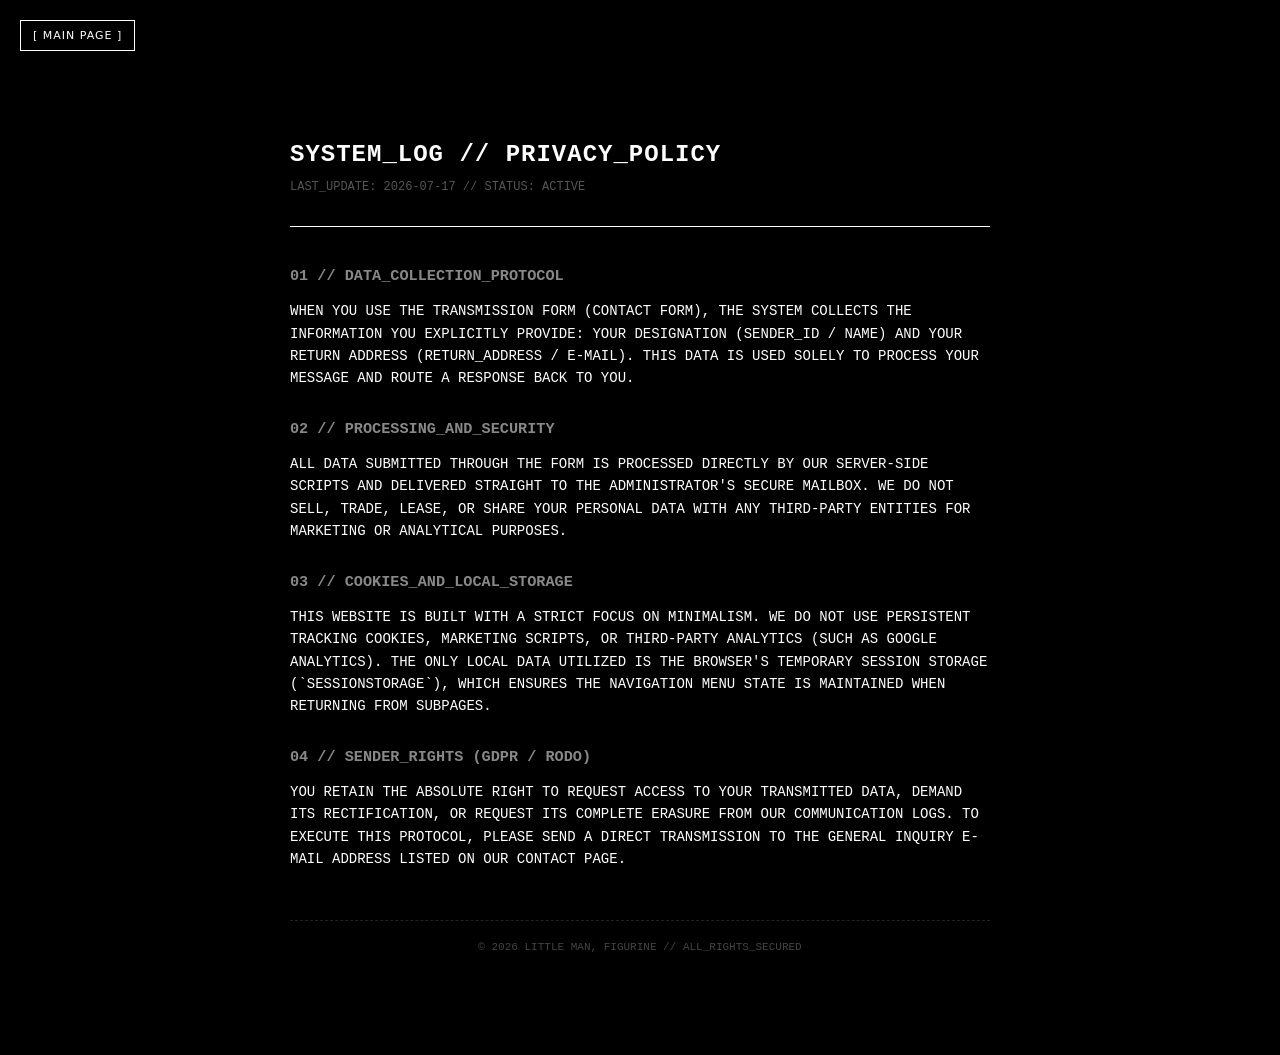
<file: privacy-policy/index.html>
<!DOCTYPE html>
<html lang="en">
<head>
    <meta charset="UTF-8">
    <meta name="viewport" content="width=device-width, initial-scale=1.0">
    <title>PRIVACY POLICY // SYSTEM PROTOCOLS</title>
    <link rel="icon" type="image/png" href="/fots/favicon.png">
    <link rel="stylesheet" href="/style.css">
</head>
<body>

    <a href="/" class="back-link">[ MAIN PAGE ]</a>

    <main class="main-content" style="max-width: 700px; margin: 60px auto 20px auto; padding: 20px; font-family: monospace;">
        <header style="margin-bottom: 40px; border-bottom: 1px solid #ffffff; padding-bottom: 20px;">
            <h1 style="font-size: 24px; letter-spacing: 1px;">SYSTEM_LOG // PRIVACY_POLICY</h1>
            <p style="color: #555555; font-size: 12px;">LAST_UPDATE: 2026-07-17 // STATUS: ACTIVE</p>
        </header>

        <section style="margin-bottom: 30px;">
            <h3 style="color: #888888;">01 // DATA_COLLECTION_PROTOCOL</h3>
            <p style="color: #ffffff; line-height: 1.6; font-size: 14px;">
                When you use the transmission form (contact form), the system collects the information you explicitly provide: your designation (SENDER_ID / Name) and your return address (RETURN_ADDRESS / E-mail). This data is used solely to process your message and route a response back to you.
            </p>
        </section>

        <section style="margin-bottom: 30px;">
            <h3 style="color: #888888;">02 // PROCESSING_AND_SECURITY</h3>
            <p style="color: #ffffff; line-height: 1.6; font-size: 14px;">
                All data submitted through the form is processed directly by our server-side scripts and delivered straight to the administrator's secure mailbox. We do not sell, trade, lease, or share your personal data with any third-party entities for marketing or analytical purposes.
            </p>
        </section>

        <section style="margin-bottom: 30px;">
            <h3 style="color: #888888;">03 // COOKIES_AND_LOCAL_STORAGE</h3>
            <p style="color: #ffffff; line-height: 1.6; font-size: 14px;">
                This website is built with a strict focus on minimalism. We do not use persistent tracking cookies, marketing scripts, or third-party analytics (such as Google Analytics). The only local data utilized is the browser's temporary session storage (`sessionStorage`), which ensures the navigation menu state is maintained when returning from subpages.
            </p>
        </section>

        <section style="margin-bottom: 30px;">
            <h3 style="color: #888888;">04 // SENDER_RIGHTS (GDPR / RODO)</h3>
            <p style="color: #ffffff; line-height: 1.6; font-size: 14px;">
                You retain the absolute right to request access to your transmitted data, demand its rectification, or request its complete erasure from our communication logs. To execute this protocol, please send a direct transmission to the general inquiry e-mail address listed on our contact page.
            </p>
        </section>

        <footer style="margin-top: 50px; border-top: 1px dashed #222222; padding-top: 20px; text-align: center; color: #444444; font-size: 11px;">
            © 2026 LITTLE MAN, FIGURINE // ALL_RIGHTS_SECURED
        </footer>
    </main>

</body>
</html>
</file>
<file: style.css>
body {
    background-color: #000000;
    color: #ffffff;
    font-family: 'Special Elite', system-ui, Courier, monospace;
    margin: 0;
    padding: 20px;
    text-transform: uppercase;
    padding-bottom: 60px;
}

.wrapper {
    width: 100%;
    margin: 0;
    box-sizing: border-box;
}

h1 {
    font-size: 28px;
    margin: 10px 0 0 0;
    letter-spacing: 3px;
    text-align: left;
}

.divider {
    border-bottom: 1px solid #ffffff;
    margin-top: 20px;
    margin-bottom: 30px;
}

.back-link {
    display: inline-block;
    background: transparent;
    color: #ffffff;
    border: 1px solid #ffffff;
    padding: 8px 12px;
    font-size: 11px;
    letter-spacing: 1px;
    cursor: pointer;
    transition: all 0.2s ease;
    text-decoration: none;
}

.back-link:hover {
    background-color: #ffffff;
    color: #000000;
}

.toc {
    margin-top: 40px;
    margin-left: 40px;
    text-align: left;
}

.toc-title {
    font-weight: bold;
    display: block;
    margin-bottom: 20px;
    letter-spacing: 1px;
    color: #888888;
}

.toc ul {
    list-style: none;
    padding: 0;
    margin: 0;
    text-align: left;
}

.toc li {
    margin-bottom: 18px;
    text-align: left;
}

.toc a {
    color: #ffffff;
    text-decoration: none;
    font-size: 20px;
    border-bottom: 1px dashed #ffffff;
}

.toc a:hover {
    background-color: #ffffff;
    color: #000000;
    border-bottom: 1px solid #000000;
}

.gallery-grid {
    display: grid;
    grid-template-columns: repeat(auto-fill, minmax(350px, 1fr));
    gap: 30px;
    width: 40%;
    margin-top: 30px;
    margin-left: 30px;
}

.gallery-item {
    border: 1px solid #ffffff;
    padding: 15px;
    width: 300px;
    height: 300px;
    position: relative;
}

.gallery-item img {
    width: 250px;
    height: 400px;
    max-height: 270px;
    object-fit: cover;
    margin-left: 23px;
    margin-top: 12px;
}

.caption {
    font-size: 12px;
    color: #cccccc;
    position: absolute;
    bottom: 12px;
    right: 12px;
    font-family: 'Special Elite', monospace;
}


.side-panel {
    width: 280px;
    position: fixed;
    right: 25%;
    bottom: 80px;
    top: 160px;
    display: flex;
    flex-direction: column;
    justify-content: center;
    align-items: center;
    text-align: center;
    z-index: 100;
    pointer-events: none;
}

.side-panel a,
.side-panel img,
.side-panel canvas {
    pointer-events: auto;
}

.lmfguy {
    width: auto;
    height: 45vh;
    max-height: 800px;
    object-fit: contain;
    display: block;
    filter: contrast(120%);
}

.warning-icons {
    display: flex;
    justify-content: center;
    gap: 15px;
    margin-bottom: 15px;
}

.warning-icons img {
    width: 35px;
    height: 35px;
    object-fit: contain;
    filter: grayscale(100%) invert(1) contrast(1000%);
    opacity: 0.8;
}

.social-icons {
    display: flex;
    justify-content: center;
    gap: 15px;
    margin-top: 15px;
}

.social-icons img {
    width: 35px;
    height: 35px;
    object-fit: contain;
    filter: grayscale(100%) invert(1) contrast(1000%);
    opacity: 0.8;
}

.social-icons img:hover {
    opacity: 1;
    transform: scale(1.1);
}

.warning-text {
    font-size: 10px;
    line-height: 1.4;
    color: #666666;
    font-family: 'Special Elite', monospace;
    letter-spacing: 0.5px;
}

.video-content {
    display: flex;
    flex-direction: column;
    align-items: flex-start;
    width: 100%;
    margin-left: 30px;
}

.video-item {
    border: 1px solid #ffffff;
    padding: 15px;
    margin-bottom: 30px;
    background-color: #000000;
    position: relative;
    width: 100%;
    max-width: 500px;
    box-sizing: border-box;
    display: flex;
    flex-direction: column;
}

.video-ratio-container {
    position: relative;
    width: 100%;
    padding-top: 56.25%;
    margin-bottom: 35px;
}

.video-ratio-container iframe {
    position: absolute;
    top: 0;
    left: 0;
    width: 100%;
    height: 100%;
}

.video-caption {
    font-size: 12px;
    color: #cccccc;
    position: absolute;
    bottom: 15px;
    right: 15px;
    font-family: 'Special Elite', monospace;
}

.deployment-table {
    width: 50%;
    border-collapse: collapse;
    text-align: left;
}

.deployment-table th {
    font-size: 12px;
    color: #888888;
    padding: 10px 15px;
    border-bottom: 1px solid #ffffff;
    letter-spacing: 1px;
}

.deployment-table td {
    padding: 15px;
    font-size: 14px;
    border-bottom: 1px solid #222222;
    vertical-align: middle;
}

.deployment-table th:last-child {
    padding-left: 30px;
}

.status-btn,
.social-btn {
    font-family: 'Special Elite', monospace;
    font-size: 12px;
    text-decoration: none;
    display: inline-block;
    padding: 5px 10px;
    transition: all 0.2s ease;
    color: #ffffff;
}

.status-btn:hover {
    background-color: #ffffff;
    color: #000000;
}

.menu-toggle-btn,
.mobile-nav-overlay {
    display: none;
}

.control-btn {
    position: relative;
    z-index: 10;
    background: transparent;
    color: #ffffff;
    border: 1px solid #ffffff;
    padding: 4px 8px;
    font-family: monospace;
    font-size: 18px;
    letter-spacing: 1px;
    cursor: pointer;
    margin: 0 10px 0 10px;
    transition: all 0.1s ease;
    user-select: none;
    -webkit-user-select: none;
    -webkit-tap-highlight-color: transparent;
}

.control-btn,
.control-btn:focus,
.control-btn:active {
    outline: none;
    background: transparent;
    color: #ffffff;
}

.control-btn:hover {
    background: #ffffff;
    color: #000000;
}

.control-btn:active {
    transform: scale(0.9);
}

@media (max-width: 1200px) {
    aside {
        display: none !important;
    }
}
/* --- KONTAKT --- */
.contact-grid {
    display: flex;
    flex-direction: column;
    gap: 25px;
    max-width: 45%;
    box-sizing: border-box;
}

.channel-block {
    border: 1px solid #ffffff;
    padding: 25px;
    background-color: #000000;
}

.channel-block h3,
.transmission-panel h3 {
    font-size: 14px;
    color: #888888;
    margin-top: 0;
    margin-bottom: 20px;
    letter-spacing: 1px;
}

/* Linki i maile */
.email-item {
    margin-bottom: 15px;
    font-size: 14px;
}

.channel-label {
    font-family: monospace;
    color: #555555;
    margin-right: 10px;
}

.contact-link {
    color: #ffffff;
    text-decoration: none;
    border-bottom: 1px dashed #444444;
}

.contact-link:hover {
    color: #888888;
    border-bottom-color: #888888;
}

.social-links-grid {
    display: flex;
    flex-wrap: wrap;
    gap: 15px;
}

.social-btn:hover {
    color: #000000;
    background-color: #ffffff;
}

.transmission-panel {
    border: 1px solid #ffffff;
    padding: 25px;
    background-color: #000000;
}

.terminal-form {
    display: flex;
    flex-direction: column;
    gap: 20px;
}

.form-group {
    display: flex;
    flex-direction: column;
    gap: 8px;
}

.form-group label {
    font-family: monospace;
    font-size: 11px;
    color: #888888;
    letter-spacing: 1px;
}

.terminal-form input,
.terminal-form textarea {
    background-color: #050505;
    border: 1px solid #333333;
    color: #ffffff;
    padding: 12px;
    font-family: monospace;
    font-size: 13px;
    outline: none;
    border-radius: 0;
    transition: border-color 0.2s ease, background-color 0.2s ease;
}

.terminal-form input:focus,
.terminal-form textarea:focus {
    border-color: #ffffff;
    background-color: #0c0c0c;
}

.terminal-form input::placeholder,
.terminal-form textarea::placeholder {
    color: #444444;
}

.transmit-btn {
    background: transparent;
    color: #ffffff;
    border: 1px solid #ffffff;
    padding: 15px;
    font-family: monospace;
    font-size: 12px;
    letter-spacing: 2px;
    cursor: pointer;
    transition: all 0.2s ease;
    margin-top: 10px;
}

.transmit-btn:hover {
    background-color: #ffffff;
    color: #000000;
}

.system-footer {
    position: fixed;
    bottom: 0;
    left: 0;
    width: 100%;
    text-align: center;
    padding: 15px 0;        
    background-color: #000000; 
    z-index: 9999;          
    
    font-family: monospace;
    font-size: 11px;
    color: #444444;
    letter-spacing: 1px;
    box-sizing: border-box;
}

.copyright-text {
    cursor: default;
}

.footer-divider {
    margin: 0 10px;
    color: #222222;
}

.footer-link {
    color: #444444;
    text-decoration: none;
    transition: color 0.2s ease;
}

.footer-link:hover {
    color: #888888;
}

@media (max-width: 850px) {
    .main-content {
        margin-left: 0;
        margin-right: 0;
        padding: 0 10px;
    }

    .main-header {
        margin-top: 50px !important;
    }

    .side-panel {
        display: none;
    }

    .wrapper {
        flex-direction: column;
        margin-left: 10px;
    }

    .divider {
        width: 80%;
    }

    .gallery-grid {
        width: 30%;
        margin-left: 2%;
    }

    .video-content {
        width: 97%;
    }

    .venue-site {
        display: none;
    }

    .deployment-log {
        border: none;
        padding: 10px 0;
    }

    .deployment-table {
        display: block;
        width: 100%;
        box-sizing: border-box;
    }

    .deployment-table td {
        padding: 8px 0;
        border-bottom: 1px solid #111111;
        text-align: left;
        font-size: 13px;
        line-height: 1.4;
    }

    .status-btn {
        display: block;
        width: 100%;
        padding: 12px;
        border: 0.3px solid #ffffff;
        box-sizing: border-box;
        text-align: center;
        font-size: 13px;
    }

    aside.side-panel.not-main-side-panel {
        display: none !important;
    }

    .toc {
        display: none !important;
    }

    .menu-toggle-btn {
        display: block;
        position: fixed;
        top: 20px;
        left: 20px;
        background: transparent;
        color: #ffffff;
        border: 1px solid #ffffff;
        padding: 8px 12px;
        font-family: monospace;
        font-size: 11px;
        letter-spacing: 1px;
        cursor: pointer;
        z-index: 1000;
        transition: all 0.2s ease;
    }

    .menu-toggle-btn:active {
        background-color: #ffffff;
        color: #000000;
    }

    .mobile-nav-overlay {
        display: flex;
        position: fixed;
        top: 0;
        left: 0;
        width: 100%;
        height: 100%;
        background-color: rgba(0, 0, 0, 0.95);
        z-index: 2000;
        justify-content: center;
        align-items: center;
        flex-direction: column;

        opacity: 0;
        pointer-events: none;
        transition: opacity 0.3s ease;
    }

    .mobile-nav-overlay.is-active {
        opacity: 1;
        pointer-events: auto;
    }

    .menu-close-btn {
        position: absolute;
        top: 20px;
        left: 20px;
        background: transparent;
        color: #888888;
        border: 1px dashed #444444;
        padding: 8px 12px;
        font-family: monospace;
        font-size: 11px;
        cursor: pointer;
    }

    .menu-close-btn:active {
        color: #ffffff;
        border-color: #ffffff;
    }

    .mobile-menu-content {
        width: 90%;
        max-width: 400px;
        text-align: left;
        padding: 20px;
    }

    .menu-subtitle {
        display: block;
        font-family: monospace;
        font-size: 12px;
        color: #555555;
        margin-bottom: 25px;
        letter-spacing: 1px;
    }

    .mobile-links {
        display: flex;
        flex-direction: column;
        gap: 20px;
    }

    .mobile-links a {
        color: #ffffff;
        text-decoration: none;
        font-size: 15px;
        line-height: 1.4;
        border-bottom: 1px solid #111111;
        padding-bottom: 10px;
        transition: color 0.2s ease;
    }

    .mobile-links a:active {
        color: #888888;
    }

    .side-panel {
        position: relative !important;
        right: auto !important;
        top: auto !important;
        bottom: auto !important;
        width: 100% !important;
        margin-top: 7vh;
        display: flex !important;
        flex-direction: column;
        align-items: center;
        justify-content: center;
    }

    .lmfguy {
        height: 35vh !important;
        max-height: 320px;
        margin-bottom: 3vh !important;
    }

    .control-btn:hover {
        background: transparent;
        color: #ffffff;
    }

    .control-btn.active {
        background: rgb(255, 255, 255) !important;
        color: #000000 !important;
        transform: scale(0.9);
    }

    .contact-grid {
        max-width: 100%;
    }
    .social-links-grid {
    gap: 13px;
    }
    .video-content{
        margin-left: 0;
    }
    .body {
        padding: 0;
    }
    
}
</file>
